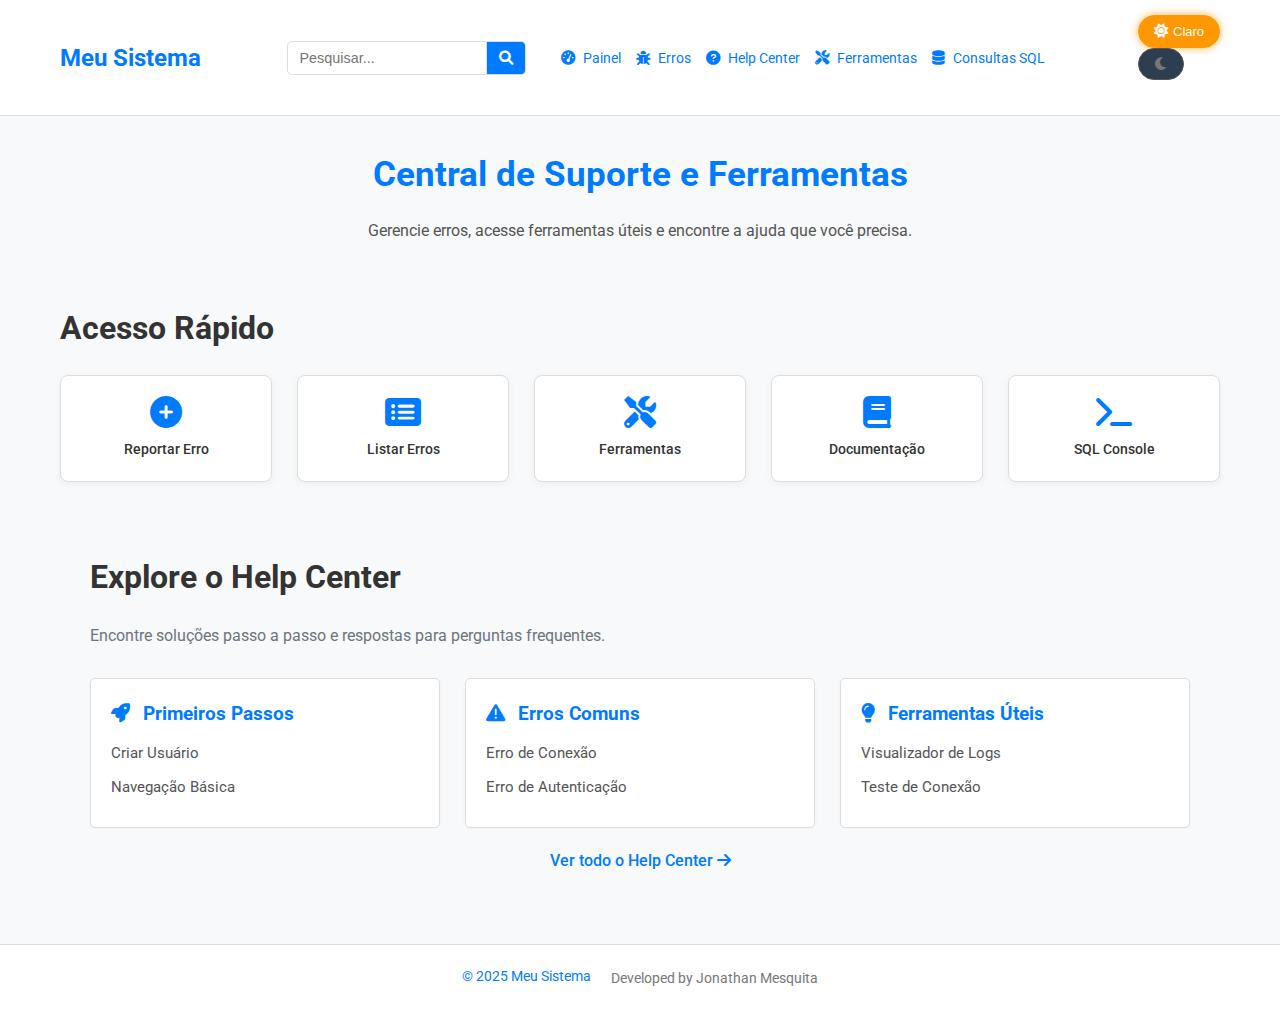
<file: index.html>
<!DOCTYPE html>
<html lang="pt-br">
<head>
    <meta charset="UTF-8">
    <meta name="viewport" content="width=device-width, initial-scale=1.0">
    <title>Sistema de Controle e Helpdesk</title>
    <link rel="stylesheet" href="css/style.css">
    <link rel="stylesheet" href="https://fonts.googleapis.com/css2?family=Roboto:wght@400;500;700&display=swap">
    <link rel="stylesheet" href="https://cdnjs.cloudflare.com/ajax/libs/font-awesome/6.0.0-beta3/css/all.min.css">
    <link rel="icon" href="images/favicon.ico" type="image/x-icon">
</head>
<body class="light-mode">
    <header class="primary-header">
        <div class="container primary-navigation">
            <div class="logo">
                <a href="index.html" class="logo-link">Meu Sistema</a>
            </div>
            <button class="menu-toggle">
                <i class="fas fa-bars"></i>
            </button>
            <nav class="main-nav">
                <div class="search-box">
                    <input type="text" id="searchInput" class="search-input" placeholder="Pesquisar...">
                    <button onclick="searchDocumentation()" class="search-button"><i class="fas fa-search"></i></button>
                </div>
                <ul class="nav-list">
                    <li class="nav-item"><a href="#" class="nav-link"><i class="fas fa-tachometer-alt"></i> Painel</a></li>
                    <li class="nav-item"><a href="#" class="nav-link"><i class="fas fa-bug"></i> Erros</a></li>
                    <li class="nav-item"><a href="help/index.html" class="nav-link"><i class="fas fa-question-circle"></i> Help Center</a></li>
                    <li class="nav-item"><a href="tools.html" class="nav-link"><i class="fas fa-tools"></i> Ferramentas</a></li>
                    <li class="nav-item"><a href="sql-console.html" class="nav-link"><i class="fas fa-database"></i> Consultas SQL</a></li>
                </ul>
            </nav>
            <div class="theme-switcher">
                <button id="lightModeBtn" class="theme-button light-mode-button inactive-light">
                    <i class="fas fa-sun"></i>
                    <span class="theme-label light-label">Claro</span>
                </button>
                <button id="darkModeBtn" class="theme-button dark-mode-button active-dark">
                    <i class="fas fa-moon"></i>
                    <span class="theme-label dark-label">Escuro</span>
                </button>
            </div>
        </div>
    </header>

    <main class="main-content">
        <div class="container">
            <section id="hero" class="hero-section">
                <h2 class="hero-title">Central de Suporte e Ferramentas</h2>
                <p class="hero-subtitle">Gerencie erros, acesse ferramentas úteis e encontre a ajuda que você precisa.</p>
            </section>

            <section id="shortcuts" class="shortcuts-section">
                <h2 class="section-title">Acesso Rápido</h2>
                <div class="grid shortcuts-grid">
                    <a href="#" class="shortcut-item">
                        <i class="fas fa-plus-circle shortcut-icon"></i>
                        <span class="shortcut-label">Reportar Erro</span>
                    </a>
                    <a href="#" class="shortcut-item">
                        <i class="fas fa-list-alt shortcut-icon"></i>
                        <span class="shortcut-label">Listar Erros</span>
                    </a>
                    <a href="tools.html" class="shortcut-item">
                        <i class="fas fa-screwdriver-wrench shortcut-icon"></i>
                        <span class="shortcut-label">Ferramentas</span>
                    </a>
                    <a href="help/index.html" class="shortcut-item">
                        <i class="fas fa-book shortcut-icon"></i>
                        <span class="shortcut-label">Documentação</span>
                    </a>
                    <a href="sql-console.html" class="shortcut-item">
                        <i class="fas fa-terminal shortcut-icon"></i>
                        <span class="shortcut-label">SQL Console</span>
                    </a>
                </div>
            </section>

            <section id="help-center-preview" class="help-preview-section">
                <h2 class="section-title">Explore o Help Center</h2>
                <p class="section-subtitle">Encontre soluções passo a passo e respostas para perguntas frequentes.</p>
                <div class="grid help-categories-grid">
                    <div class="category-preview">
                        <h3 class="category-title"><i class="fas fa-rocket"></i> Primeiros Passos</h3>
                        <ul class="category-list">
                            <li class="category-item"><a href="help/primeiros-passos/criar-usuario.html" class="category-link">Criar Usuário</a></li>
                            <li class="category-item"><a href="help/primeiros-passos/navegar-sistema.html" class="category-link">Navegação Básica</a></li>
                        </ul>
                    </div>
                    <div class="category-preview">
                        <h3 class="category-title"><i class="fas fa-exclamation-triangle"></i> Erros Comuns</h3>
                        <ul class="category-list">
                            <li class="category-item"><a href="help/erros-comuns/erro-conexao.html" class="category-link">Erro de Conexão</a></li>
                            <li class="category-item"><a href="help/erros-comuns/erro-autenticacao.html" class="category-link">Erro de Autenticação</a></li>
                        </ul>
                    </div>
                    <div class="category-preview">
                        <h3 class="category-title"><i class="fas fa-lightbulb"></i> Ferramentas Úteis</h3>
                        <ul class="category-list">
                            <li class="category-item"><a href="tools.html#log-viewer" class="category-link">Visualizador de Logs</a></li>
                            <li class="category-item"><a href="tools.html#test-connection" class="category-link">Teste de Conexão</a></li>
                        </ul>
                    </div>
                </div>
                <p class="view-all-link"><a href="help/index.html">Ver todo o Help Center <i class="fas fa-arrow-right"></i></a></p>
            </section>
        </div>
    </main>

    <footer class="primary-footer">
        <div class="container footer-content">
            <p class="copyright">&copy; 2025 Meu Sistema</p>
            <p class="developer">Developed by Jonathan Mesquita</p>
        </div>
    </footer>

    <script src="js/main.js"></script>
</body>
</html>
</file>
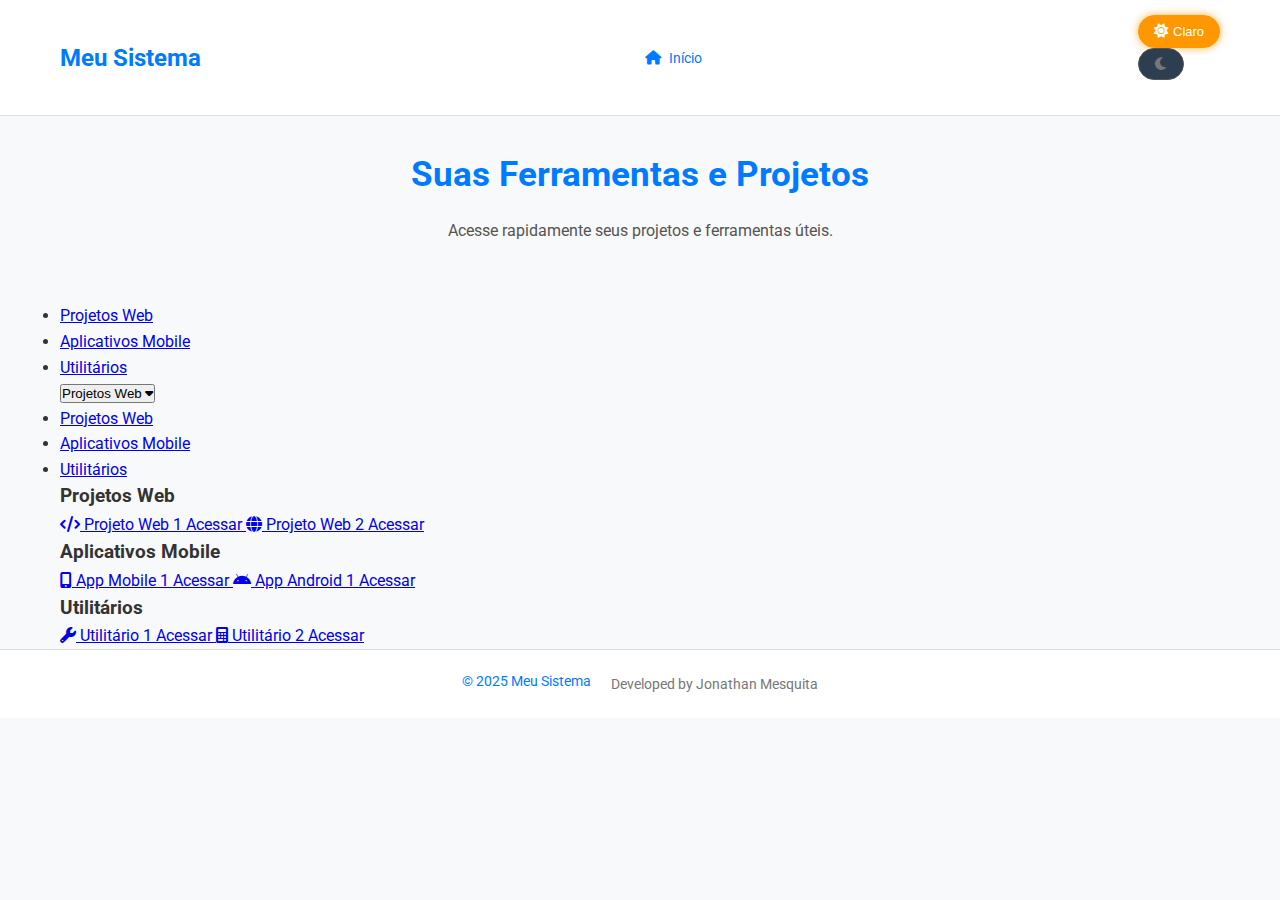
<file: tools.html>
<!DOCTYPE html>
<html lang="pt-br">
<head>
    <meta charset="UTF-8">
    <meta name="viewport" content="width=device-width, initial-scale=1.0">
    <title>Ferramentas e Projetos</title>
    <link rel="stylesheet" href="css/style.css">
    <link rel="stylesheet" href="https://fonts.googleapis.com/css2?family=Roboto:wght@400;500;700&display=swap">
    <link rel="stylesheet" href="https://cdnjs.cloudflare.com/ajax/libs/font-awesome/6.0.0-beta3/css/all.min.css">
    <link rel="icon" href="images/favicon.ico" type="image/x-icon">
</head>
<body class="light-mode">
    <header class="primary-header">
        <div class="container primary-navigation">
            <div class="logo">
                <a href="index.html" class="logo-link">Meu Sistema</a>
            </div>
            <button class="menu-toggle">
                <i class="fas fa-bars"></i>
            </button>
            <nav class="main-nav">
                <ul class="nav-list">
                    <li class="nav-item"><a href="index.html" class="nav-link"><i class="fas fa-home"></i> Início</a></li>
                </ul>
            </nav>
            <div class="theme-switcher">
                <button id="lightModeBtn" class="theme-button light-mode-button inactive-light">
                    <i class="fas fa-sun"></i>
                    <span class="theme-label light-label">Claro</span>
                </button>
                <button id="darkModeBtn" class="theme-button dark-mode-button active-dark">
                    <i class="fas fa-moon"></i>
                    <span class="theme-label dark-label">Escuro</span>
                </button>
            </div>
        </div>
    </header>

    <main class="main-content">
        <div class="container">
            <section id="tools-header" class="hero-section">
                <h2 class="hero-title">Suas Ferramentas e Projetos</h2>
                <p class="hero-subtitle">Acesse rapidamente seus projetos e ferramentas úteis.</p>
            </section>

            <section id="projects-section">
                <div class="devsite-tabs">
                    <div class="devsite-tabs-header">
                        <ul class="devsite-tab-list" role="tablist">
                            <li role="tab" aria-selected="true">
                                <a href="#web-projects">Projetos Web</a>
                            </li>
                            <li role="tab" aria-selected="false">
                                <a href="#mobile-apps">Aplicativos Mobile</a>
                            </li>
                            <li role="tab" aria-selected="false">
                                <a href="#utilities">Utilitários</a>
                            </li>
                        </ul>
                        <div class="devsite-tabs-dropdown">
                            <button class="devsite-dropdown-button">
                                <span class="devsite-dropdown-label">Projetos Web</span>
                                <i class="fas fa-caret-down"></i>
                            </button>
                            <ul class="devsite-dropdown-menu devsite-dropdown-transition">
                                <li><a href="#web-projects" data-tab="web-projects">Projetos Web</a></li>
                                <li><a href="#mobile-apps" data-tab="mobile-apps">Aplicativos Mobile</a></li>
                                <li><a href="#utilities" data-tab="utilities">Utilitários</a></li>
                            </ul>
                        </div>
                    </div>
                    <div class="devsite-tabs-content">
                        <div id="web-projects" class="devsite-tab-panel" role="tabpanel" aria-labelledby="web-projects">
                            <h3>Projetos Web</h3>
                            <div class="project-list">
                                <a href="https://seuprojeto1.com" class="project-item">
                                    <i class="fas fa-code"></i> Projeto Web 1
                                    <span>Acessar</span>
                                </a>
                                <a href="https://seuprojeto2.com" class="project-item">
                                    <i class="fas fa-globe"></i> Projeto Web 2
                                    <span>Acessar</span>
                                </a>
                            </div>
                        </div>
                        <div id="mobile-apps" class="devsite-tab-panel" role="tabpanel" aria-labelledby="mobile-apps" aria-hidden="true">
                            <h3>Aplicativos Mobile</h3>
                            <div class="project-list">
                                <a href="https://seuapp1.com" class="project-item">
                                    <i class="fas fa-mobile-alt"></i> App Mobile 1
                                    <span>Acessar</span>
                                </a>
                                <a href="https://seuapp2.com" class="project-item">
                                    <i class="fab fa-android"></i> App Android 1
                                    <span>Acessar</span>
                                </a>
                            </div>
                        </div>
                        <div id="utilities" class="devsite-tab-panel" role="tabpanel" aria-labelledby="utilities" aria-hidden="true">
                            <h3>Utilitários</h3>
                            <div class="project-list">
                                <a href="https://suautilidade1.com" class="project-item">
                                    <i class="fas fa-wrench"></i> Utilitário 1
                                    <span>Acessar</span>
                                </a>
                                <a href="https://suautilidade2.com" class="project-item">
                                    <i class="fas fa-calculator"></i> Utilitário 2
                                    <span>Acessar</span>
                                </a>
                            </div>
                        </div>
                    </div>
                </div>
            </section>
        </div>
    </main>

    <footer class="primary-footer">
        <div class="container footer-content">
            <p class="copyright">&copy; 2025 Meu Sistema</p>
            <p class="developer">Developed by Jonathan Mesquita</p>
        </div>
    </footer>

    <script src="js/main.js"></script>
    <script src="js/tools.js"></script>
</body>
</html>
</file>
<file: css/style.css>
/* Reset básico e configurações de fonte */
*, *::before, *::after {
    box-sizing: border-box;
    margin: 0;
    padding: 0;
}

body {
    font-family: 'Roboto', sans-serif;
    line-height: 1.6;
    transition: background-color 0.3s ease, color 0.3s ease;
}

/* Cores base */
:root {
    --primary-blue: #007bff; /* Azul tecnologia */
    --secondary-orange: #ff9800; /* Laranja diferencial */
    --light-background: #f8f9fa; /* Branco minimalista para o fundo claro */
    --light-text: #333; /* Texto escuro para o modo claro */
    --dark-background: #222;
    --dark-text: #eee;
    --header-dark: #2c3e50;
    --header-light: #fff;
    --border-light: #ddd;
    --border-dark: #555;
}

body.light-mode {
    background-color: var(--light-background);
    color: var(--light-text);
}

body.dark-mode {
    background-color: var(--dark-background);
    color: var(--dark-text);
}

.container {
    max-width: 1200px;
    margin: 0 auto;
    padding-left: 20px;
    padding-right: 20px;
}

.grid {
    display: grid;
    gap: 25px;
}

.section-title {
    font-size: 2em;
    margin-bottom: 20px;
    color: var(--light-text); /* Padrão para modo claro */
}

body.dark-mode .section-title {
    color: var(--dark-text);
}

.section-subtitle {
    color: #6c757d; /* Cinza mais claro para subtítulos */
    margin-bottom: 30px;
    font-size: 1em;
}

body.dark-mode .section-subtitle {
    color: #bbb;
}

/* Header */
.primary-header {
    background-color: var(--header-light);
    color: var(--primary-blue);
    padding: 15px 0;
    border-bottom: 1px solid var(--border-light);
}

body.dark-mode .primary-header {
    background-color: var(--header-dark);
    color: var(--dark-text);
    border-bottom: 1px solid var(--border-dark);
}

.primary-navigation {
    display: flex;
    justify-content: space-between;
    align-items: center;
}

.logo .logo-link {
    color: var(--primary-blue);
    text-decoration: none;
    font-size: 1.5em;
    font-weight: 700;
}

body.dark-mode .logo .logo-link {
    color: var(--dark-text);
}

.main-nav {
    display: flex;
    align-items: center;
}

.search-box {
    display: flex;
    margin-right: 20px;
}

.search-input {
    padding: 8px 12px;
    border: 1px solid var(--border-light);
    border-radius: 5px 0 0 5px;
    font-size: 0.9em;
    color: var(--light-text);
    background-color: var(--header-light);
    max-width: 200px;
}

body.dark-mode .search-input {
    border-color: var(--border-dark);
    color: var(--dark-text);
    background-color: var(--header-dark);
}

.search-button {
    padding: 8px 12px;
    border: 1px solid var(--border-light);
    border-left: none;
    border-radius: 0 5px 5px 0;
    background-color: var(--primary-blue); /* Azul tecnologia */
    color: var(--header-light);
    cursor: pointer;
    font-size: 0.9em;
    transition: background-color 0.3s ease;
}

.search-button:hover {
    background-color: #0056b3;
}

body.dark-mode .search-button {
    background-color: var(--secondary-orange);
    color: var(--header-dark);
    border-color: var(--secondary-orange);
}

.nav-list {
    list-style: none;
    display: flex;
}

.nav-item {
    margin-left: 15px;
}

.nav-link {
    color: var(--primary-blue);
    text-decoration: none;
    font-weight: 400;
    font-size: 0.9em;
    transition: color 0.3s ease;
}

.nav-link:hover {
    color: var(--secondary-orange); /* Laranja diferencial */
}

body.dark-mode .nav-link {
    color: var(--dark-text);
}

body.dark-mode .nav-link:hover {
    color: var(--secondary-orange);
}

.nav-link i {
    margin-right: 5px;
}

/* Theme Switcher */
.theme-switcher {
    text-align: right;
    margin-bottom: 20px;
}

.theme-button {
    padding: 8px 15px;
    border: 1px solid var(--border-light);
    border-radius: 20px; /* Forma arredondada de interruptor */
    background-color: var(--header-light); /* Cor de fundo padrão */
    color: var(--primary-blue);
    cursor: pointer;
    font-size: 0.9em;
    font-weight: 500;
    margin-left: 8px;
    transition: background-color 0.3s ease, color 0.3s ease, border-color 0.3s ease;
    display: flex;
    align-items: center;
    gap: 5px;
}

.theme-button i {
    font-size: 1em;
}

.theme-label {
    display: inline-block;
    font-size: 0.9em;
}

body.dark-mode .theme-button {
    border-color: var(--border-dark);
    background-color: var(--header-dark);
    color: var(--dark-text);
}

/* Estilos para o modo claro ativo */
.light-mode-button.active-light {
    background-color: var(--secondary-orange); /* Laranja para o sol "ligado" */
    color: var(--header-light);
    border-color: var(--secondary-orange);
    box-shadow: 0 0 8px rgba(255, 152, 0, 0.7);
}
.light-mode-button.inactive-light {
    background-color: var(--light-background);
    color: #777;
    border-color: var(--border-light);
}

/* Estilos para o modo escuro ativo */
.dark-mode-button.active-dark {
    background-color: var(--secondary-orange); /* Laranja para a lua "ligada" */
    color: var(--header-light);
    border-color: var(--secondary-orange);
    box-shadow: 0 0 8px rgba(255, 152, 0, 0.7);
}
.dark-mode-button.inactive-dark {
    background-color: var(--header-dark);
    color: #777;
    border-color: var(--border-dark);
}

/* Esconder o label do tema inativo */
.light-mode-button.inactive-light .light-label,
.dark-mode-button.inactive-dark .dark-label {
    display: none;
}

/* Mostrar o label do tema ativo */
.light-mode-button.active-light .light-label,
.dark-mode-button.active-dark .dark-label {
    display: inline-block;
}

/* Hero Section */
.hero-section {
    padding: 40px 0;
    text-align: center;
    background-color: var(--light-background); /* Branco minimalista */
    border-radius: 8px;
    margin-bottom: 30px;
    padding: 30px;
}

body.dark-mode .hero-section {
    background-color: #333;
}

.hero-title {
    font-size: 2.2em;
    color: var(--primary-blue); /* Azul tecnologia */
    margin-bottom: 15px;
}

body.dark-mode .hero-title {
    color: var(--dark-text);
}

.hero-subtitle {
    font-size: 1em;
    color: #555;
}

body.dark-mode .hero-subtitle {
    color: #bbb;
}

/* Shortcuts Section */
.shortcuts-section {
    margin-bottom: 40px;
}

.shortcuts-grid {
    grid-template-columns: repeat(auto-fit, minmax(150px, 1fr));
}

.shortcut-item {
    background-color: var(--header-light); /* Branco */
    color: var(--light-text); /* Preto */
    padding: 20px;
    border-radius: 8px;
    text-align: center;
    text-decoration: none;
    box-shadow: 0 2px 8px rgba(0, 0, 0, 0.05);
    transition: transform 0.2s ease-in-out, box-shadow 0.2s ease-in-out;
    border: 1px solid var(--border-light); /* Cinza claro */
    display: flex;
    flex-direction: column;
    align-items: center;
    justify-content: center;
}

body.dark-mode .shortcut-item {
    background-color: #444;
    color: var(--dark-text);
    border-color: var(--border-dark);
    box-shadow: 0 2px 8px rgba(0, 0, 0, 0.15);
}

.shortcut-item:hover {
    transform: translateY(-5px);
    box-shadow: 0 5px 12px rgba(0, 0, 0, 0.1);
}

body.dark-mode .shortcut-item:hover {
    box-shadow: 0 5px 12px rgba(0, 0, 0, 0.2);
}

.shortcut-icon {
    font-size: 2em;
    margin-bottom: 10px;
    color: var(--primary-blue); /* Azul tecnologia */
}

body.dark-mode .shortcut-icon {
    color: var(--secondary-orange); /* Laranja diferencial */
}

.shortcut-label {
    font-weight: 500;
    font-size: 0.9em;
}

/* Help Preview Section */
.help-preview-section {
    padding: 40px 0;
    background-color: var(--light-background); /* Branco minimalista */
    border-radius: 8px;
    padding: 30px;
    margin-bottom: 40px;
}

body.dark-mode .help-preview-section {
    background-color: #333;
}

.help-categories-grid {
    grid-template-columns: repeat(auto-fit, minmax(250px, 1fr));
    margin-bottom: 20px;
}

.category-preview {
    background-color: var(--header-light); /* Branco */
    padding: 20px;
    border-radius: 5px;
    box-shadow: 0 1px 5px rgba(0, 0, 0, 0.03);
    border: 1px solid var(--border-light); /* Cinza claro */
}

body.dark-mode .category-preview {
    background-color: #444;
    color: var(--dark-text);
    border-color: var(--border-dark);
    box-shadow: 0 1px 5px rgba(0, 0, 0, 0.1);
}

.category-title {
    font-size: 1.2em;
    margin-bottom: 10px;
    color: var(--primary-blue); /* Azul tecnologia */
}

body.dark-mode .category-title {
    color: var(--dark-text);
}

.category-title i {
    margin-right: 8px;
    color: var(--primary-blue);
}

body.dark-mode .category-title i {
    color: var(--secondary-orange);
}

.category-list {
    list-style: none;
}

.category-item {
    margin-bottom: 8px;
}

.category-link {
    text-decoration: none;
    color: #555;
    transition: color 0.3s ease;
    font-size: 0.95em;
}

body.dark-mode .category-link {
    color: #bbb;
}

.category-link:hover {
    color: var(--primary-blue); /* Azul tecnologia */
}

body.dark-mode .category-link:hover {
    color: var(--secondary-orange); /* Laranja diferencial */
}

.view-all-link {
    text-align: center;
    margin-top: 20px;
}

.view-all-link a {
    color: var(--primary-blue); /* Azul tecnologia */
    text-decoration: none;
    font-weight: 500;
    transition: color 0.3s ease;
}

body.dark-mode .view-all-link a {
    color: var(--secondary-orange); /* Laranja diferencial */
}

.view-all-link a:hover {
    color: #0056b3;
}

body.dark-mode .view-all-link a:hover {
    color: #e68a00;
}

/* Footer */
.primary-footer {
    background-color: var(--header-light); /* Branco */
    color: var(--primary-blue); /* Azul tecnologia */
    padding: 20px 0;
    text-align: center;
    border-top: 1px solid var(--border-light); /* Cinza claro */
    font-size: 0.9em;
}

body.dark-mode .primary-footer {
    background-color: var(--header-dark);
    color: var(--dark-text);
    border-top: 1px solid var(--border-dark);
}

.footer-content {
    display: flex;
    justify-content: center;
    align-items: center;
    gap: 20px;
    flex-wrap: wrap;
}

.copyright {
    margin-bottom: 5px;
}

.developer {
    color: #777;
}

body.dark-mode .developer {
    color: #999;
}

/* Menu Toggle Button */
.menu-toggle {
    display: none; /* Escondido por padrão em telas maiores */
    background: none;
    color: var(--primary-blue); /* Azul tecnologia */
    border: none;
    padding: 10px;
    cursor: pointer;
    font-size: 1.5em;
}

body.dark-mode .menu-toggle {
    color: var(--dark-text);
}

@media (max-width: 768px) {
    .primary-navigation {
        flex-direction: column;
        align-items: flex-start;
        position: relative; /* Para posicionar o botão toggle */
    }

    .logo {
        margin-bottom: 15px;
    }

    .menu-toggle {
        display: block;
        position: absolute;
        top: 10px;
        right: 10px;
    }

    .main-nav {
        width: 100%;
        display: none; /* Esconde o menu por padrão em telas menores */
        flex-direction: column;
        align-items: flex-start;
        margin-top: 40px; /* Espaço para o botão toggle */
    }

    .main-nav.is-open {
        display: flex;
    }

    .nav-list {
        flex-direction: column;
        width: 100;
    }
</file>
